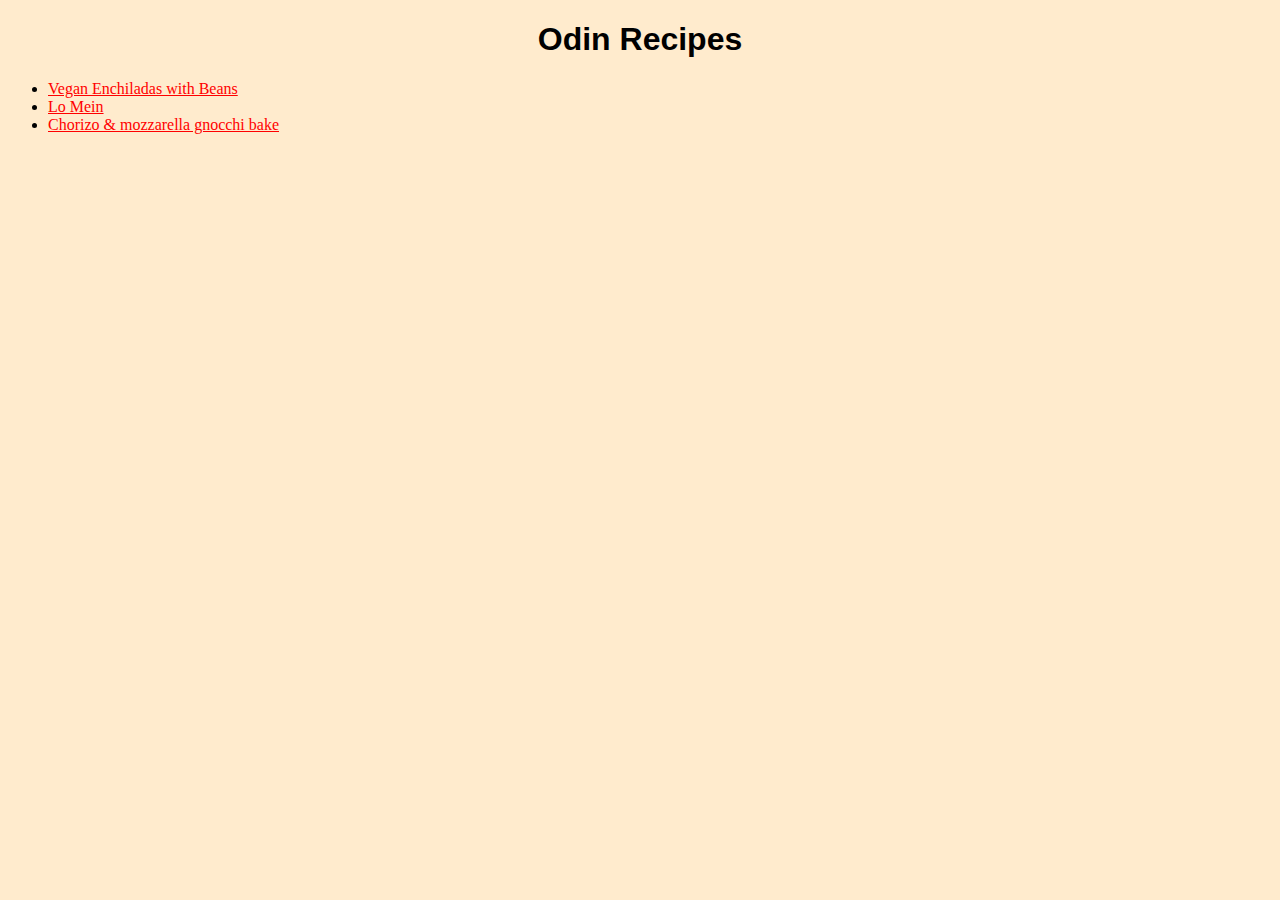
<file: index.html>
<!DOCTYPE html>
<html lang="en">
    <head>
        <meta charset="UTF-8">
        <title>Odin Recipes</title>
        <link rel="stylesheet" href="./css/styles.css">
    </head>
    <body>
        <h1>Odin Recipes</h1>
        <ul>
            <li><a href="./recipes/enchiladas.html">Vegan Enchiladas with Beans</a></li>
            <li><a href="./recipes/lomein.html">Lo Mein</a></li>
            <li><a href="./recipes/chorizo_gnocchi.html">Chorizo & mozzarella gnocchi bake</a></li>
        </ul>
    </body>
</html>
</file>
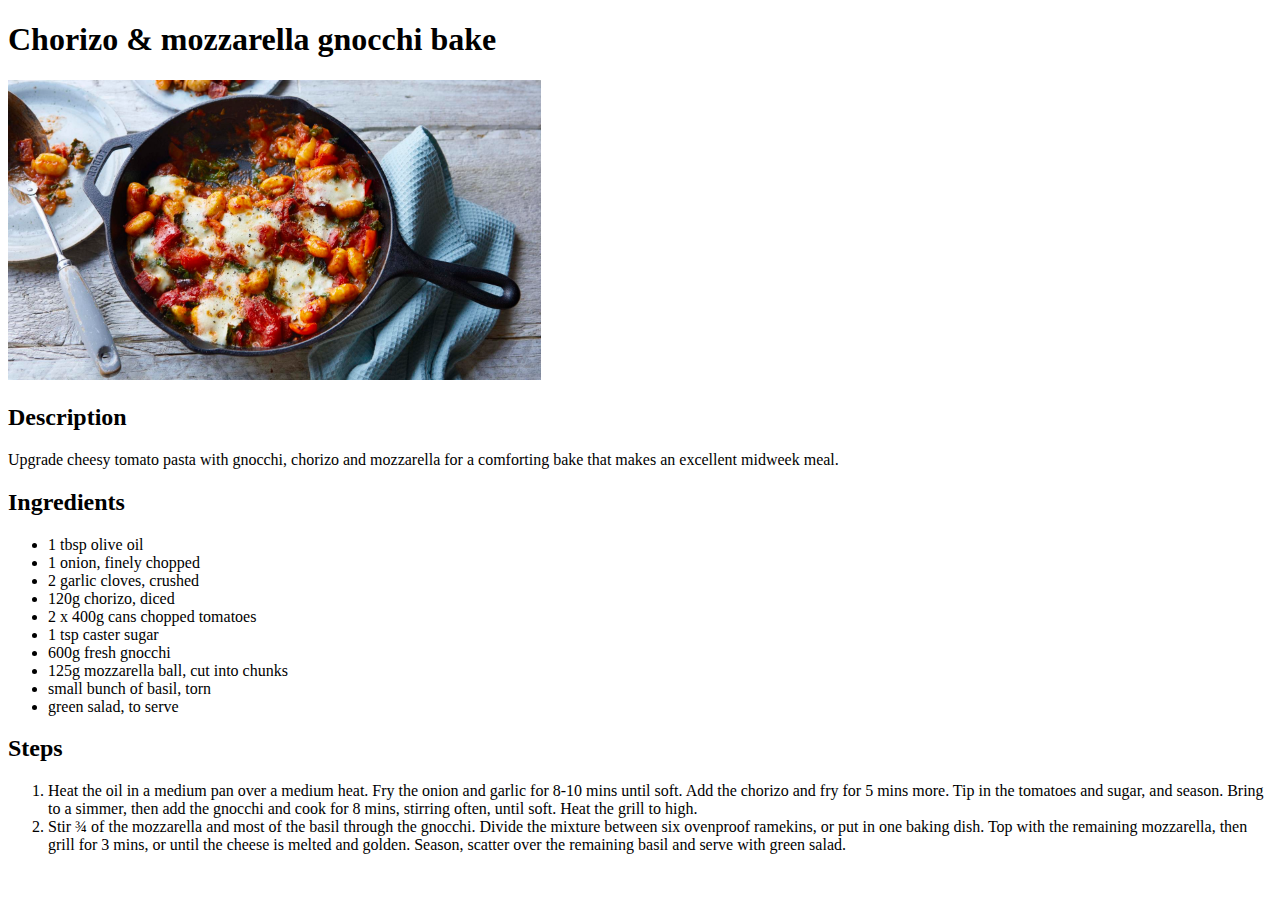
<file: recipes/chorizo_gnocchi.html>
<!DOCTYPE html>
<html lang="en">
<head>
    <meta charset="UTF-8">
    <title>Chorizo & mozzarella gnocchi bake</title>
</head>
<body>
    <h1>Chorizo & mozzarella gnocchi bake</h1>
    <img src="../images/chorizo_gnocchi.jpg" alt="Delicious chorizo gnocchi meal in a pan" height="300">
    <h2>Description</h2>
    <p>
        Upgrade cheesy tomato pasta with gnocchi, chorizo and mozzarella for a comforting bake that makes an excellent midweek meal.
    </p>
    <h2>Ingredients</h2>
    <ul>
        <li>1 tbsp olive oil</li>
        <li>1 onion, finely chopped</li>
        <li>2 garlic cloves, crushed</li>
        <li>120g chorizo, diced</li>
        <li>2 x 400g cans chopped tomatoes</li>
        <li>1 tsp caster sugar</li>
        <li>600g fresh gnocchi</li>
        <li>125g mozzarella ball, cut into chunks</li>
        <li>small bunch of basil, torn</li>
        <li>green salad, to serve</li>
    </ul>
    <h2>Steps</h2>
    <ol>
        <li>Heat the oil in a medium pan over a medium heat. Fry the onion and garlic for 8-10 mins until soft. Add the chorizo and fry for 5 mins more. Tip in the tomatoes and sugar, and season. Bring to a simmer, then add the gnocchi and cook for 8 mins, stirring often, until soft. Heat the grill to high.</li>
        <li>Stir ¾ of the mozzarella and most of the basil through the gnocchi. Divide the mixture between six ovenproof ramekins, or put in one baking dish. Top with the remaining mozzarella, then grill for 3 mins, or until the cheese is melted and golden. Season, scatter over the remaining basil and serve with green salad.</li>
    </ol>
</body>
</html>
</file>
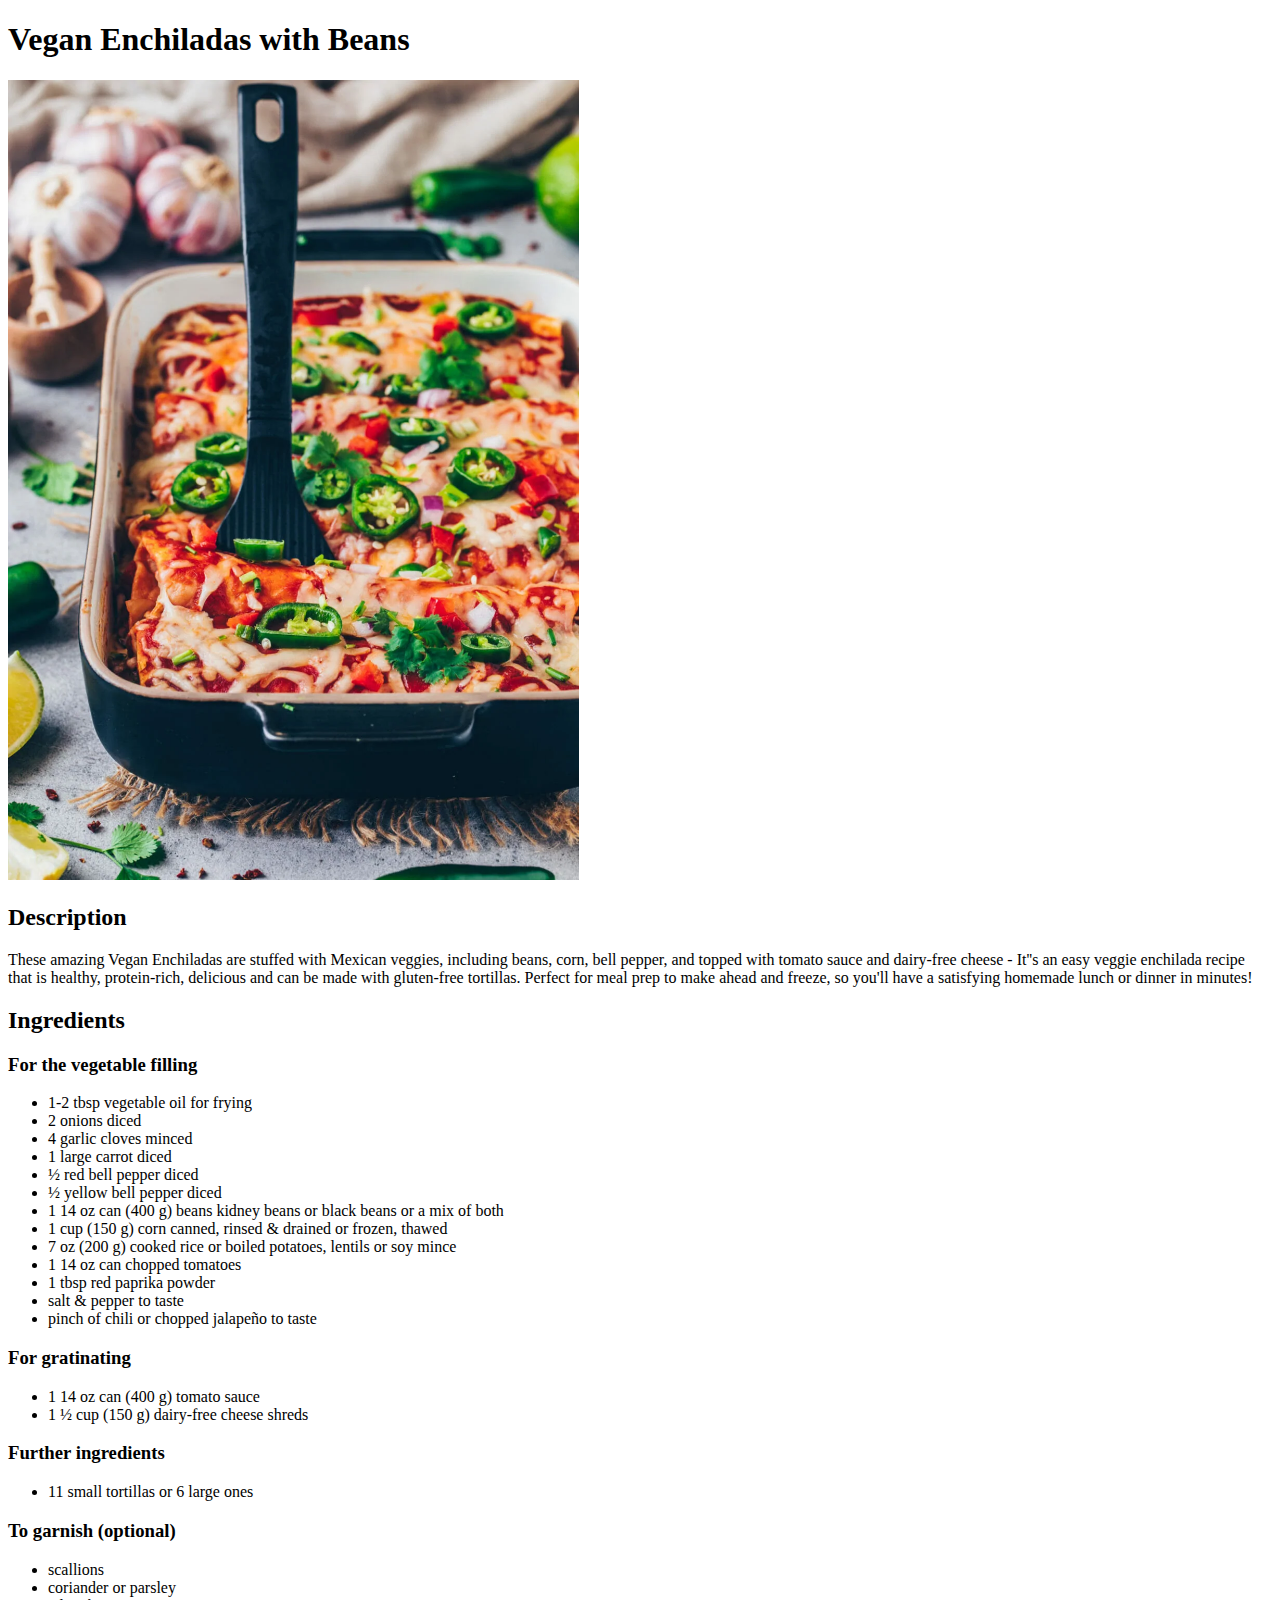
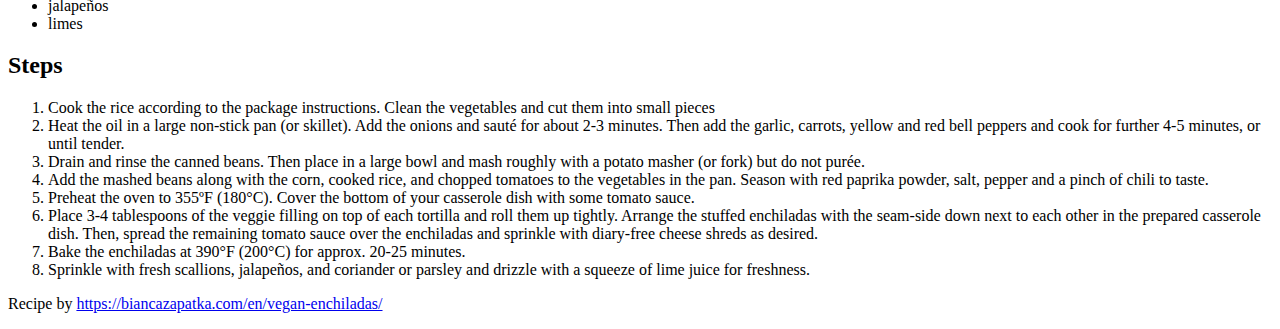
<file: recipes/enchiladas.html>
<!DOCTYPE html>
<html lang="en">
<head>
    <meta charset="UTF-8">
    <title>Vegan Enchiladas with Beans</title>
</head>
<body>
    <h1>Vegan Enchiladas with Beans</h1>
    <img src="../images/enchiladas.webp" alt="Delicious enchiladas in oven form" height="800">
    <h2>Description</h2>
    <p>
        These amazing Vegan Enchiladas are stuffed with Mexican veggies, including beans, corn, bell pepper, and topped with tomato sauce and dairy-free cheese - It''s an easy veggie enchilada recipe that is healthy, protein-rich, delicious and can be made with gluten-free tortillas. Perfect for meal prep to make ahead and freeze, so you'll have a satisfying homemade lunch or dinner in minutes!
    </p>
    <h2>Ingredients</h2>
    <h3>For the vegetable filling</h3>
    <ul>
        <li>1-2 tbsp vegetable oil for frying</li>
        <li>2 onions diced</li>
        <li>4 garlic cloves minced</li>
        <li>1 large carrot diced</li>
        <li>½ red bell pepper diced</li>
        <li>½ yellow bell pepper diced</li>
        <li>1 14 oz can (400 g) beans kidney beans or black beans or a mix of both</li>
        <li>1 cup (150 g) corn canned, rinsed & drained or frozen, thawed</li>
        <li>7 oz (200 g) cooked rice or boiled potatoes, lentils or soy mince</li>
        <li>1 14 oz can chopped tomatoes</li>
        <li>1 tbsp red paprika powder</li>
        <li>salt & pepper to taste</li>
        <li>pinch of chili or chopped jalapeño to taste</li>
    </ul>
    <h3>For gratinating</h3>
    <ul>
        <li>1 14 oz can (400 g) tomato sauce</li>
        <li>1 ½ cup (150 g) dairy-free cheese shreds</li>
    </ul>
    <h3>Further ingredients</h3>
    <ul>
        <li>11 small tortillas or 6 large ones</li>
    </ul>
    <h3>To garnish (optional)</h3>
    <ul>
        <li>scallions</li>
        <li>coriander or parsley</li>
        <li>jalapeños</li>
        <li>limes</li>
    </ul>
    <h2>Steps</h2>
    <ol>
        <li>Cook the rice according to the package instructions. Clean the vegetables and cut them into small pieces</li>
        <li>Heat the oil in a large non-stick pan (or skillet). Add the onions and sauté for about 2-3 minutes. Then add the garlic, carrots, yellow and red bell peppers and cook for further 4-5 minutes, or until tender.</li>
        <li>Drain and rinse the canned beans. Then place in a large bowl and mash roughly with a potato masher (or fork) but do not purée.</li>
        <li>Add the mashed beans along with the corn, cooked rice, and chopped tomatoes to the vegetables in the pan. Season with red paprika powder, salt, pepper and a pinch of chili to taste.</li>
        <li>Preheat the oven to 355ºF (180°C). Cover the bottom of your casserole dish with some tomato sauce.</li>
        <li>Place 3-4 tablespoons of the veggie filling on top of each tortilla and roll them up tightly. Arrange the stuffed enchiladas with the seam-side down next to each other in the prepared casserole dish. Then, spread the remaining tomato sauce over the enchiladas and sprinkle with diary-free cheese shreds as desired.</li>
        <li>Bake the enchiladas at 390°F (200°C) for approx. 20-25 minutes.</li>
        <li>Sprinkle with fresh scallions, jalapeños, and coriander or parsley and drizzle with a squeeze of lime juice for freshness.</li>
    </ol>
    <p>Recipe by <a href ="https://biancazapatka.com/en/vegan-enchiladas/">https://biancazapatka.com/en/vegan-enchiladas/</a></p>
</body>
</html>
</file>
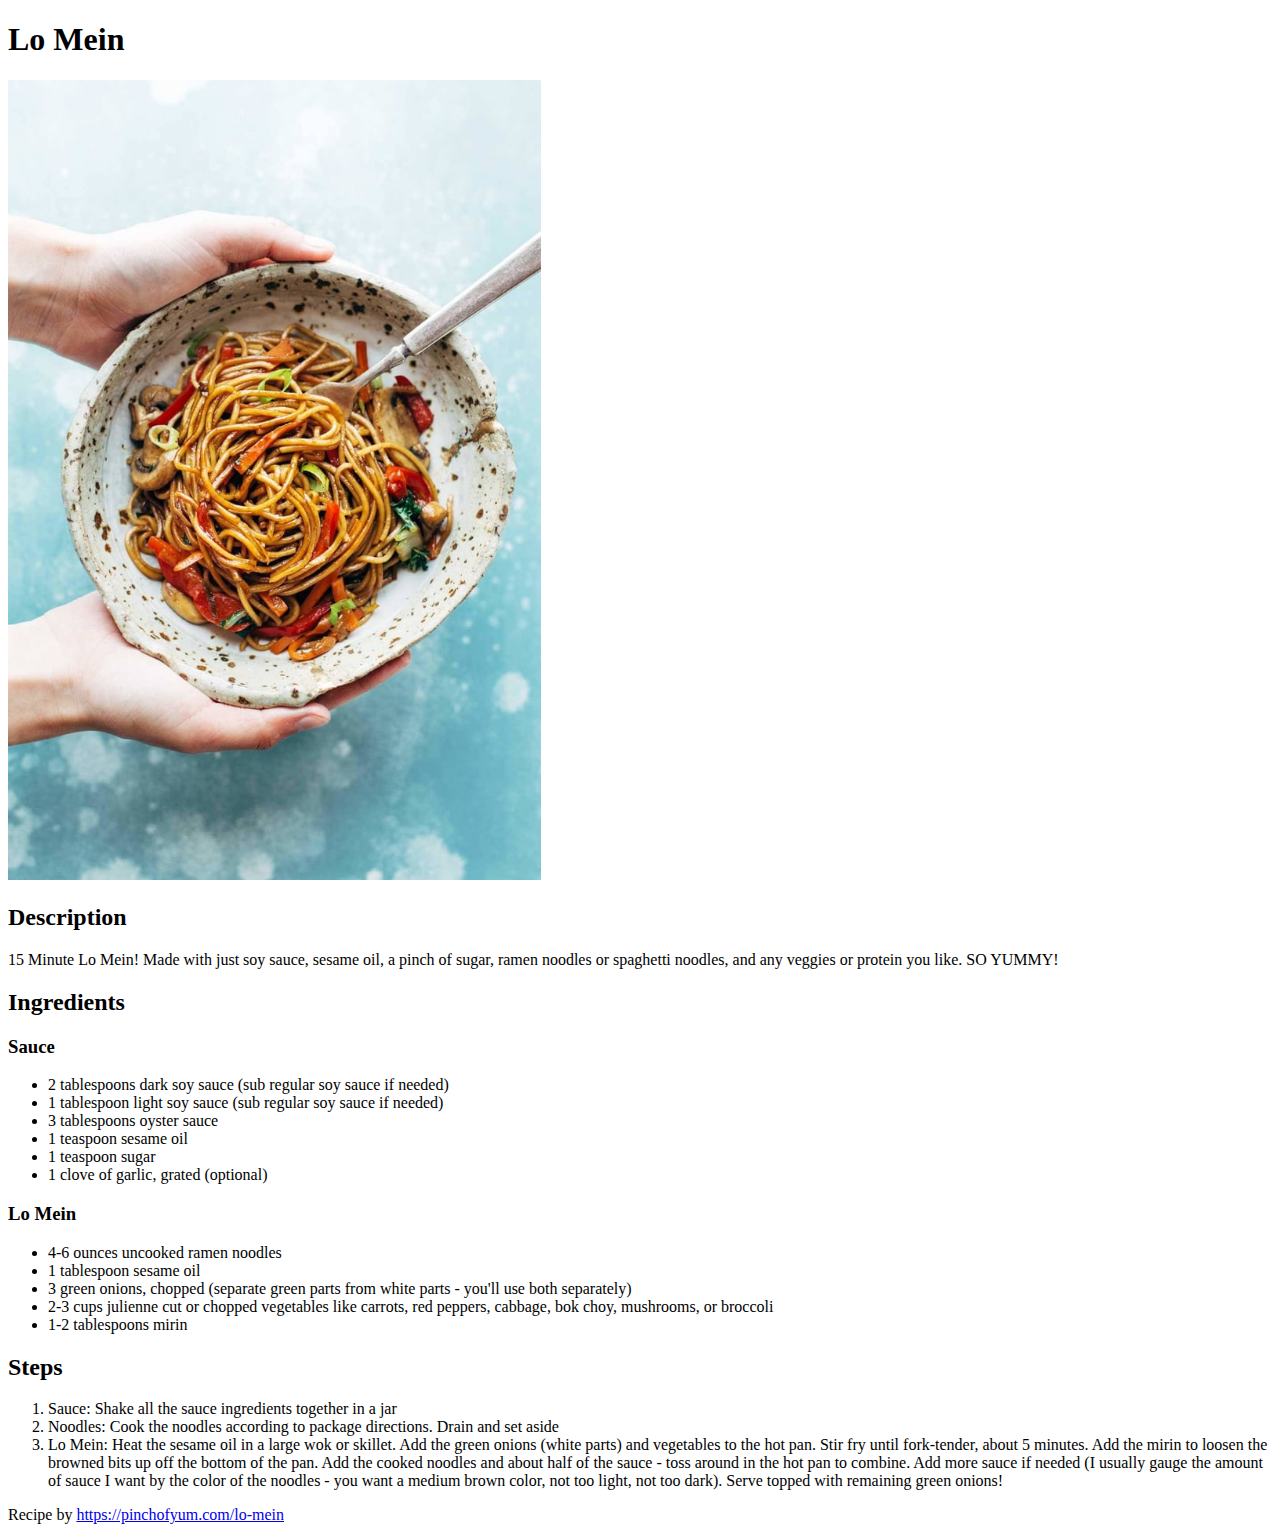
<file: recipes/lomein.html>
<!DOCTYPE html>
<html lang="en">
<head>
    <meta charset="UTF-8">
    <title>Lo Mein</title>
</head>
<body>
    <h1>Lo Mein</h1>
    <img src="../images/lomein.jpg" alt="Delicious noodles on a dish" height="800">
    <h2>Description</h2>
    <p>
        15 Minute Lo Mein! Made with just soy sauce, sesame oil, a pinch of sugar, ramen noodles or spaghetti noodles, and any veggies or protein you like. SO YUMMY!
    </p>
    <h2>Ingredients</h2>
    <h3>Sauce</h3>
    <ul>
        <li>2 tablespoons dark soy sauce (sub regular soy sauce if needed)</li>
        <li>1 tablespoon light soy sauce (sub regular soy sauce if needed)</li>
        <li>3 tablespoons oyster sauce</li>
        <li>1 teaspoon sesame oil</li>
        <li>1 teaspoon sugar</li>
        <li>1 clove of garlic, grated (optional)</li>
    </ul>
    <h3>Lo Mein</h3>
    <ul>
        <li>4-6 ounces uncooked ramen noodles</li>
        <li>1 tablespoon sesame oil</li>
        <li>3 green onions, chopped (separate green parts from white parts - you'll use both separately)</li>
        <li>2-3 cups julienne cut or chopped vegetables like carrots, red peppers, cabbage, bok choy, mushrooms, or broccoli</li>
        <li>1-2 tablespoons mirin</li>
    </ul>
    <h2>Steps</h2>
    <ol>
        <li>Sauce: Shake all the sauce ingredients together in a jar</li>
        <li>Noodles: Cook the noodles according to package directions. Drain and set aside</li>
        <li>Lo Mein: Heat the sesame oil in a large wok or skillet. Add the green onions (white parts) and vegetables to the hot pan. Stir fry until fork-tender, about 5 minutes. Add the mirin to loosen the browned bits up off the bottom of the pan. Add the cooked noodles and about half of the sauce - toss around in the hot pan to combine. Add more sauce if needed (I usually gauge the amount of sauce I want by the color of the noodles - you want a medium brown color, not too light, not too dark). Serve topped with remaining green onions!</li>
    </ol>
    <p>
        Recipe by <a href ="https://pinchofyum.com/lo-mein">https://pinchofyum.com/lo-mein</a>
    </p>
</body>
</html>
</file>
<file: css/styles.css>
body {
    background-color: blanchedalmond;
}

h1 {
    font-family: 'Brush Script MT', 'Lucida Sans Unicode', 'Lucida Grande', 'Lucida Sans', Arial, sans-serif;
    text-align: center;
}

a {
    color: red;
}
</file>
